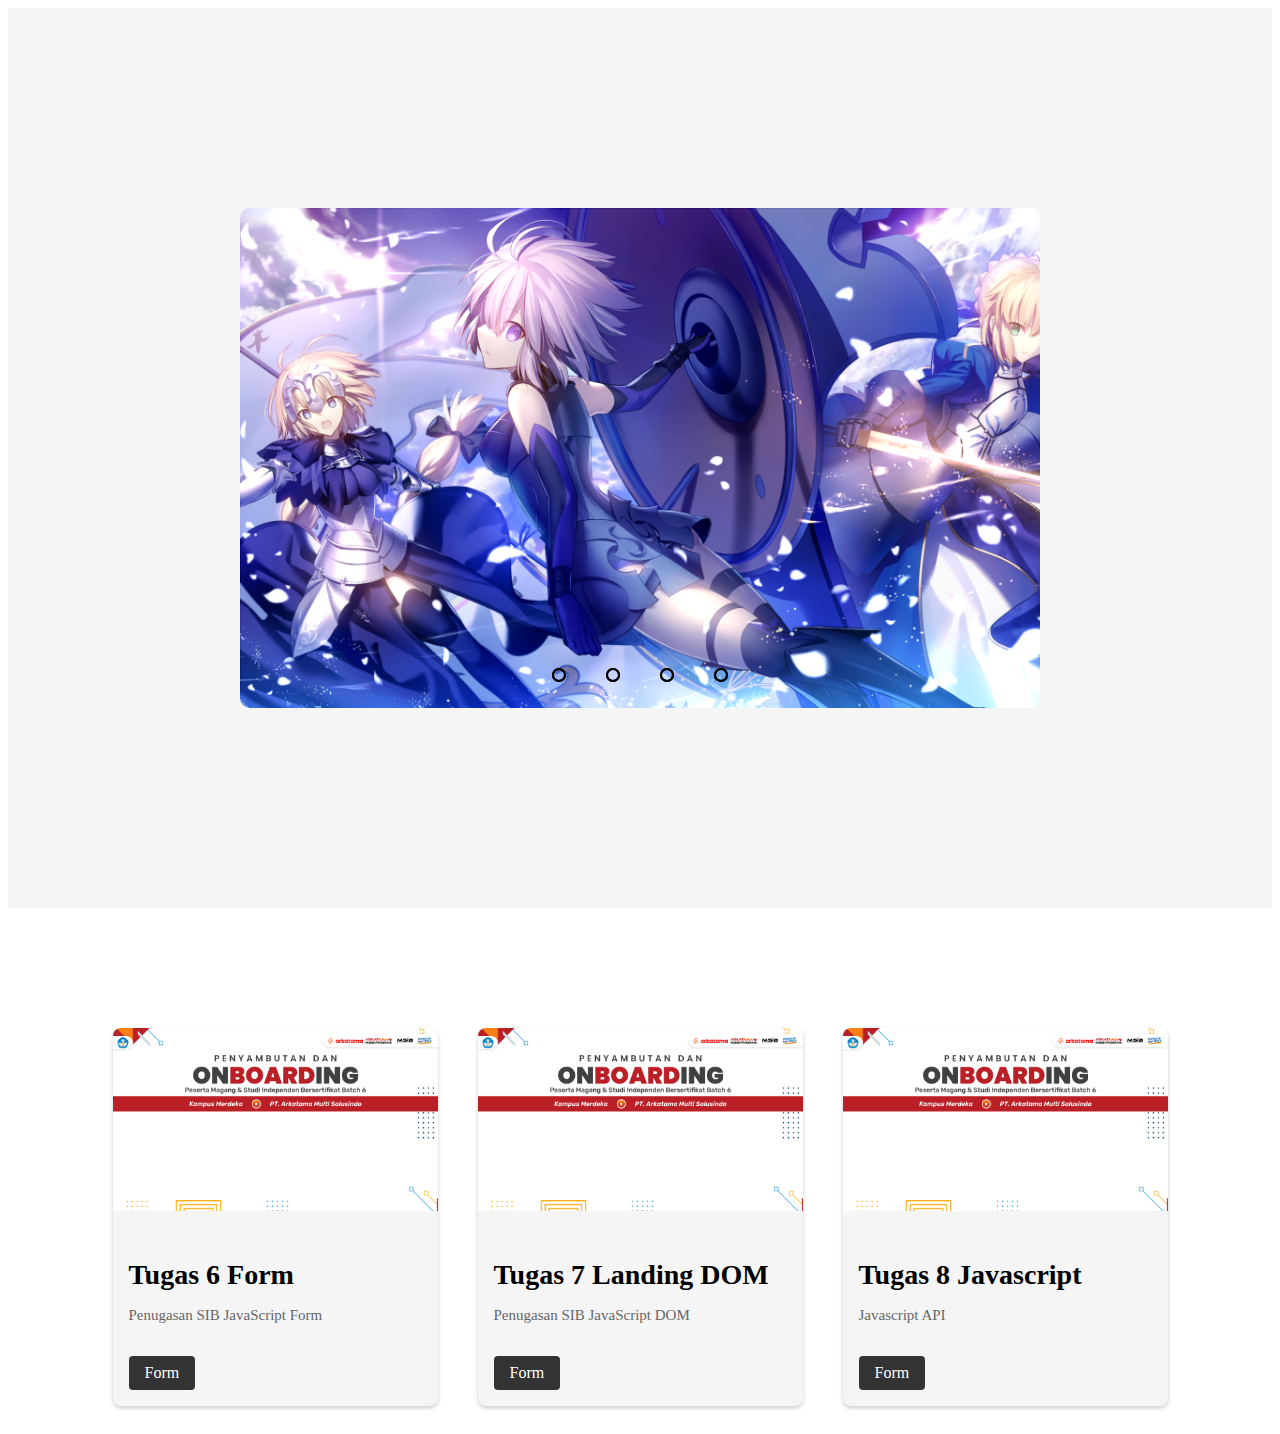
<file: index.html>
<!DOCTYPE html>
<html lang="en">

<head>
    <meta charset="UTF-8">
    <meta name="viewport" content="width=device-width, initial-scale=1.0">
    <title>Landing Page</title>
    <link rel="stylesheet" href="assets/css/style.css" type="text/css">
</head>

<body>
    <div class="image-slider-wrapper">
        <div class="slider">
            <div class="slides">
                <!-- Radio Button Start -->
                <input type="radio" name="radio-btn" id="radio1">
                <input type="radio" name="radio-btn" id="radio2">
                <input type="radio" name="radio-btn" id="radio3">
                <input type="radio" name="radio-btn" id="radio4">
                <!-- Slides Image Start -->
                <div class="slide first">
                    <img src="assets/images/1.png" alt="images1">
                </div>
                <div class="slide">
                    <img src="assets/images/2.jpg" alt="images2">
                </div>
                <div class="slide">
                    <img src="assets/images/3.jpg" alt="images3">
                </div>
                <div class="slide">
                    <img src="assets/images/4.jpg" alt="images4">
                </div>
                <!-- Automatic Nav -->
                <div class="navigation-auto">
                    <div class="auto-btn1"></div>
                    <div class="auto-btn2"></div>
                    <div class="auto-btn3"></div>
                    <div class="auto-btn4"></div>
                </div>
                <!-- Automatic Nav End -->
            </div>
            <!-- Manual Nav Start -->
            <div class="navigation-manual">
                <label for="radio1" class="manual-btn"></label>
                <label for="radio2" class="manual-btn"></label>
                <label for="radio3" class="manual-btn"></label>
                <label for="radio4" class="manual-btn"></label>
            </div>
        </div>

    </div>
    <!-- Image Slider Start -->

    <div class="card-container">
        <div class="card">
            <img src="assets/images/card1.png" alt="card1">
            <div class="card-content">
                <h3>Tugas 6 Form</h3>
                <p>Penugasan SIB JavaScript Form</p>
                <a href="form.html" class="btn">Form</a>
            </div>
        </div>
        <div class="card">
            <img src="assets/images/card1.png" alt="card1">
            <div class="card-content">
                <h3>Tugas 7 Landing DOM</h3>
                <p>Penugasan SIB JavaScript DOM</p>
                <a href="landingdom.html" class="btn">Form</a>
            </div>
        </div>
        <div class="card">
            <img src="assets/images/card1.png" alt="card1">
            <div class="card-content">
                <h3>Tugas 8 Javascript</h3>
                <p>Javascript API</p>
                <a href="productapi.html" class="btn">Form</a>
            </div>
        </div>
    </div>
</body>
<script src="assets/js/index.js"></script>

</html>
</file>
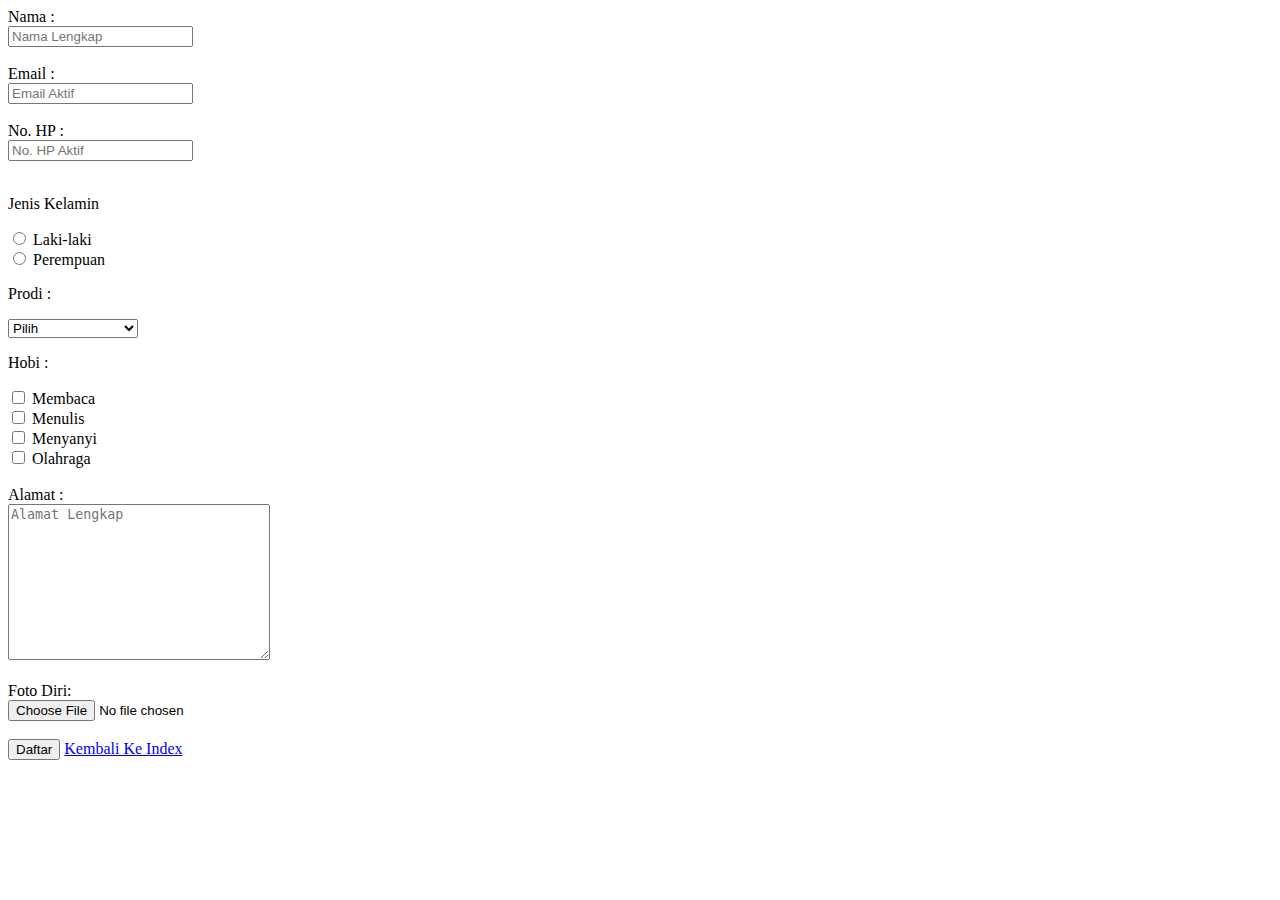
<file: form.html>
<!DOCTYPE html>
<html lang="en">

<head>
    <meta charset="UTF-8">
    <meta name="viewport" content="width=device-width, initial-scale=1.0">
    <title>Tugas SIB JS</title>
</head>

<body>
    <form action="" id="form">
        <label for="namalengkap">Nama :</label>
        <br>
        <input type="text" id="namalengkap" placeholder="Nama Lengkap">
        <br>
        <br>

        <label for="email">Email :</label>
        <br>
        <input type="email" id="email" placeholder="Email Aktif">
        <br>
        <br>

        <label for="nohp">No. HP :</label>
        <br>
        <input type="text" id="nohp" placeholder="No. HP Aktif">
        <br>
        <br>

        <p>Jenis Kelamin</p>
        <input type="radio" name="kelamin" id="lakilaki" value="Laki-laki">
        <label for="lakilaki">Laki-laki</label>
        <br>
        <input type="radio" name="kelamin" id="perempuan" value="Perempuan">
        <label for="perempuan">Perempuan</label>

        <p>Prodi :</p>
        <select name="prodi" id="prodi">
            <option value="" disabled selected>Pilih</option>
            <option value="Teknik Informatika">Teknik Informatika</option>
            <option value="Teknik Industri">Teknik Industri</option>
            <option value="Teknik Kimia">Teknik Kimia</option>
        </select>

        <p>Hobi :</p>
        <input type="checkbox" name="hobi1" id="hobi1" value="Membaca">
        <label for="hobi1">Membaca</label>
        <br>
        <input type="checkbox" name="hobi2" id="hobi2" value="Menulis">
        <label for="hobi2">Menulis</label>
        <br>
        <input type="checkbox" name="hobi3" id="hobi3" value="Menyanyi">
        <label for="hobi3">Menyanyi</label>
        <br>
        <input type="checkbox" name="hobi4" id="hobi4" value="Olahraga">
        <label for="hobi4">Olahraga</label>
        <br>
        <br>

        <label for="alamat">Alamat :</label>
        <br>
        <textarea name="alamat" id="alamat" cols="30" rows="10" placeholder="Alamat Lengkap"></textarea>
        <br>
        <br>

        <label for="foto">Foto Diri:</label>
        <br>
        <input type="file" id="foto" name="foto">
        <br>
        <br>

        <input type="submit" value="Daftar">

        <a href="index.html">
            Kembali Ke Index
        </a>
    </form>
</body>

<script src="assets/js/script.js"></script>

</html>
</file>
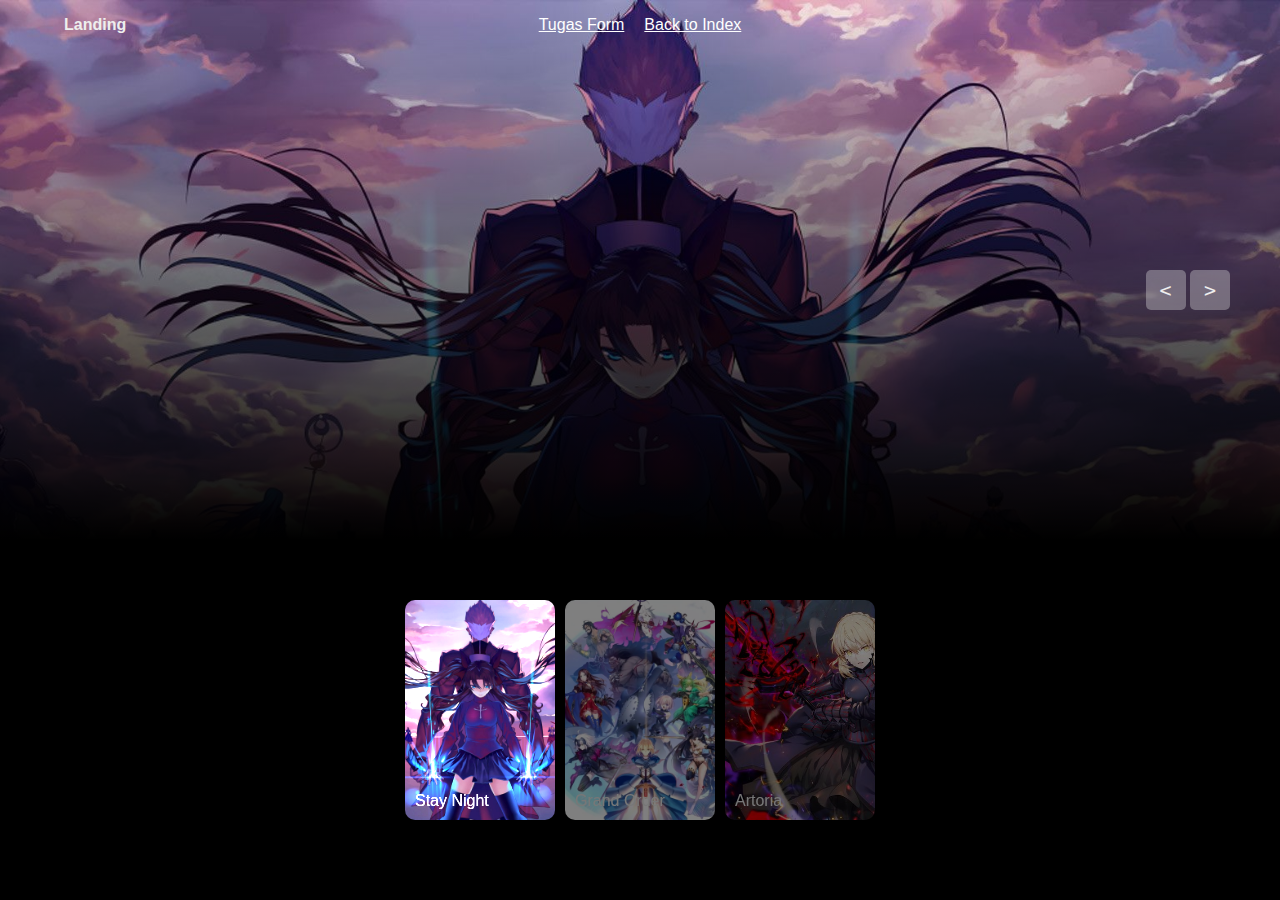
<file: landingdom.html>
<!DOCTYPE html>
<html lang="en">

<head>
    <meta charset="UTF-8">
    <meta name="viewport" content="width=device-width, initial-scale=1.0">
    <title>Landing Page 2</title>
    <link rel="stylesheet" href="assets/css/landingstyle.css">
</head>

<body>
    <header>
        <div class="logo">Landing</div>
        <ul class="menu">
            <a href="form.html">
                <li>Tugas Form</li>                
            </a>
            <a href="index.html">
                <li>Back to Index</li>
            </a>
        </ul>
    </header>

    <!-- Slider -->
    <div class="slider">
        <!-- list Item -->
        <div class="list">
            <div class="item active">
                <img src="assets/images/sliders/1.jpg" alt="1">
                <div class="content">
                    <p>Fate</p>
                    <h2>Stay / Night</h2>
                    <p>
                        The story revolves around Shirou Emiya, a hardworking and honest teenager who unwillingly enters
                        a to-the-death tournament called the Fifth Holy Grail War, where combatants fight with magic and
                        Heroes from throughout history for a chance to have their wishes granted by the eponymous Holy
                        Grail.
                    </p>
                </div>
            </div>
            <div class="item">
                <img src="assets/images/sliders/2.jpg" alt="1">
                <div class="content">
                    <p>Fate</p>
                    <h2>Grand Order</h2>
                    <p>
                        The story is set in 2015. A powerful organization utilizing both magic and science at that time
                        called the Organization for the Preservation of Human Order, Finis Chaldea, or simply Chaldea
                        for short, is tasked with saving humanity from extinction.
                    </p>
                </div>
            </div>
            <div class="item">
                <img src="assets/images/sliders/3.jpg" alt="1">
                <div class="content">
                    <p>Servant</p>
                    <h2>Saber</h2>
                    <p>
                        Artoria Pendragon (Alter)is the Saber-class Servant of Sakura Matou in the
                        Fifth Holy Grail War of Fate/stay night's Heaven's Feel route. She is a changed version of
                        Artoria Pendragon after being consumed and blackened by the mud from the Shadow.
                    </p>
                </div>
            </div>
        </div>
        <!-- Buton Arrow -->
        <div class="arrows">
            <button id="prev"><</button>
            <button id="next">></button>
        </div>
        <!-- thumbnail -->
        <div class="thumbnail">
            <div class="item active">
                <img src="assets/images/sliders/1.jpg" alt="1">
                <div class="content">
                    Stay Night
                </div>
            </div>
            <div class="item">
                <img src="assets/images/sliders/2.jpg" alt="2">
                <div class="content">
                    Grand Order
                </div>
            </div>
            <div class="item">
                <img src="assets/images/sliders/3.jpg" alt="3">
                <div class="content">
                    Artoria
                </div>
            </div>
        </div>
    </div>
    <script src="assets/js/app.js"></script>
</body>

</html>
</file>
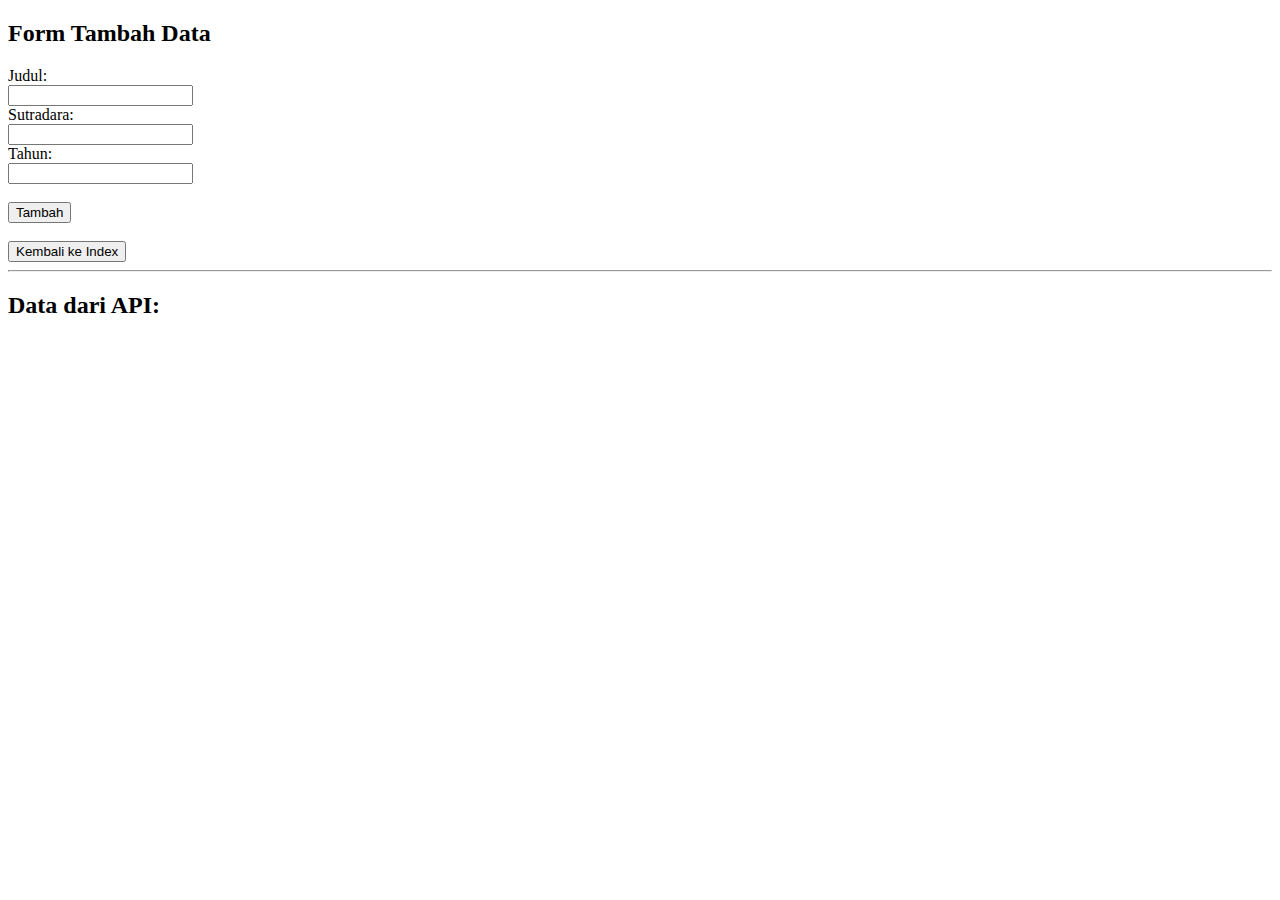
<file: productapi.html>
<!DOCTYPE html>
<html lang="en">
<head>
<meta charset="UTF-8">
<meta name="viewport" content="width=device-width, initial-scale=1.0">
<title>Tambah Data ke API</title>
</head>
<body>

<h2>Form Tambah Data</h2>

<form id="addMovieForm">
    <label for="title">Judul:</label><br>
    <input type="text" id="title" name="title"><br>
    <label for="director">Sutradara:</label><br>
    <input type="text" id="director" name="director"><br>
    <label for="year">Tahun:</label><br>
    <input type="number" id="year" name="year"><br><br>
    <button type="submit">Tambah</button>
</form>
    <br>
    <a href="index.html">
        <button>Kembali ke Index</button>
    </a>


<hr>

<h2>Data dari API:</h2>

<ul id="apiData"></ul>

<script src="assets/js/api.js"></script>
</body>
</html>
</file>
<file: assets/css/style.css>
.image-slider-wrapper{
    /* margin: 0;
    padding: 0; */
    height: 100vh;
    display: flex;
    justify-content: center;
    align-items: center;
    background: #f5f5f5;
}

.slider{
    width: 800px;
    height: 500px;
    border-radius: 10px;
    overflow: hidden;
}

.slides{
    width: 500%;
    height: 500px;
    display: flex;
}

.slides input{
    display: none;
}

.slide{
    width: 20%;
    transition: 2s;
}

.slide img{
    width: 900px;
    height: 500px;
}

/* Manual Nav */

.navigation-manual{
    position: absolute;
    width: 800px;
    margin-top: -40px;
    display: flex;
    justify-content: center;
}

.manual-btn{
    border: 2px solid #000000;
    padding: 5px;
    border-radius: 10px;
    cursor: pointer;
    transition: 1s;
}

.manual-btn:not(:last-child){
    margin-right: 40px;
}

.manual-btn:hover{
    background: #000000;
}

#radio1:checked ~ .first{
    margin-left: 0;
}

#radio2:checked ~ .first{
    margin-left: -20%;
}

#radio3:checked ~ .first{
    margin-left: -40%;
}

#radio4:checked ~ .first{
    margin-left: -60%;
}

/* Automatic Nav */
.navigation-auto{
    position: absolute;
    display: flex;
    width: 800px;
    justify-content: center;
    margin-top: 460px;
}

.navigation-auto div{
    border: 2px solid #000000;
    padding: 5px;
    border-radius: 10px;
    transition: 1s;
}

.navigation-auto div:not(:last-child){
    margin-right: 40px;
}

#radio1:checked ~ .navigation-auto .auto-btn1{
    background: #000000;
}
#radio2:checked ~ .navigation-auto .auto-btn2{
    background: #000000;
}
#radio3:checked ~ .navigation-auto .auto-btn3{
    background: #000000;
}
#radio4:checked ~ .navigation-auto .auto-btn4{
    background: #000000;
}

.card-container{
    display: flex;
    justify-content: center;
    flex-wrap: wrap;
    margin-top: 100px;
}

.card{
    width: 325px;
    background-color: #f5f5f5;
    border-radius: 8px;
    overflow: hidden;
    box-shadow: 0px 2px 4px rgba(0, 0, 0, 0.2);
    margin: 20px;
}

.card img{
    width: 100%;
    height: auto;
}

.card-content{
    padding: 16px;
}

.card-content h3{
    font-size: 28px;
    margin-bottom: 8px;
}

.card-content p{
    color: #666;
    font-size: 15px;
    line-height: 1.3;
}

.card-content .btn{
    display: inline-block;
    padding: 8px 16px;
    background-color: #333;
    text-decoration: none;
    border-radius: 4px;
    margin-top: 16px;
    color: #fff;
}
</file>
<file: assets/css/landingstyle.css>
body{
    font-family: 'Franklin Gothic Medium', 'Arial Narrow', Arial, sans-serif;
    margin: 0;
    background-color: #010101;
    color: #eee;
}

header{
    width: 1200px;
    max-width: 90%;
    margin: auto;
    display: grid;
    grid-template-columns: 50px 1fr 50px;
    grid-template-rows: 50px;
    justify-content: center;
    align-items: center;
    position: relative;
    z-index: 100;
}

header .logo{
    font-weight: bold;
}

header .menu{
    padding: 0;
    margin: 0;
    list-style: none;
    display: flex;
    justify-content: center;
    gap: 20px;
    font-weight: 500;
}

/* slider */
.slider{
    height: 100vh;
    margin-top: -50px;
    position: relative;
}

.slider .list .item{
    position: absolute;
    inset: 0 0 0 0;
    overflow: hidden;
    opacity: 0;
    transition: .5s;
}

.slider .list .item img{
    width: 100%;
    height: 100%;
    object-fit:cover ;
}

.slider .list .item::after{
    content: '';
    width: 100%;
    height: 100%;
    position: absolute;
    left: 0;
    bottom: 0;
    background-image: linear-gradient(
        to top, #000 40%, transparent
    );
}

.slider .list .item .content{
    position: absolute;
    left: 10%;
    top: 20%;
    width: 500px;
    max-width: 80%;
    z-index: 1;
}

.slider .list .item .content p:nth-child(1){
    text-transform: uppercase;
    letter-spacing: 10px;
}

.slider .list .item .content h2{
    font-size: 100px;
    margin: 0;
}

.slider .list .item.active{
    opacity: 1;
    z-index: 10;
}

@keyframes showContent{
    to{
        transform: translateY(0);
        filter: blur(0);
        opacity: 1;
    }
}

.slider .list .item.active p:nth-child(1),
.slider .list .item.active h2,
.slider .list .item.active p:nth-child(3){
    transform: translateY(30px);
    filter: blur(20px);
    opacity: 0;
    animation: showContent .5s .7s ease-in-out 1 forwards;
}

.slider .list .item.active h2{
    animation-delay: 1s;
}

.slider .list .item.active p:nth-child(3){
    animation-duration: 1.3s;
}

.arrows{
    position: absolute;
    top: 30%;
    right: 50px;
    z-index: 100;
}

.arrows button{
    background-color: #eee5;
    border: none;
    font-family: monospace;
    width: 40px;
    height: 40px;
    border-radius: 5px;
    font-size: x-large;
    color: #eee;
    transition:  .5s;
}

.arrows button:hover{
    background-color: #eee;
    color: black;
}

.thumbnail{
    position: absolute;
    bottom: 50px;
    z-index: 11;
    display: flex;
    gap: 10px;
    width: 100%;
    height: 250px;
    padding: 0 50px;
    box-sizing: border-box;
    overflow: auto;
    justify-content: center;
}
.thumbnail::-webkit-scrollbar{
    width: 0;
}
.thumbnail .item{
    width: 150px;
    height: 220px;
    filter: brightness(.5);
    transition: .5s;
    flex-shrink: 0;
}
.thumbnail .item img{
    width: 100%;
    height: 100%;
    object-fit: cover;
    border-radius: 10px;
}
.thumbnail .item.active{
    filter: brightness(1.5);
}
.thumbnail .item .content{
    position: absolute;
    inset: auto 10px 10px 10px;
}

a{
    color: white;
    
}
</file>
